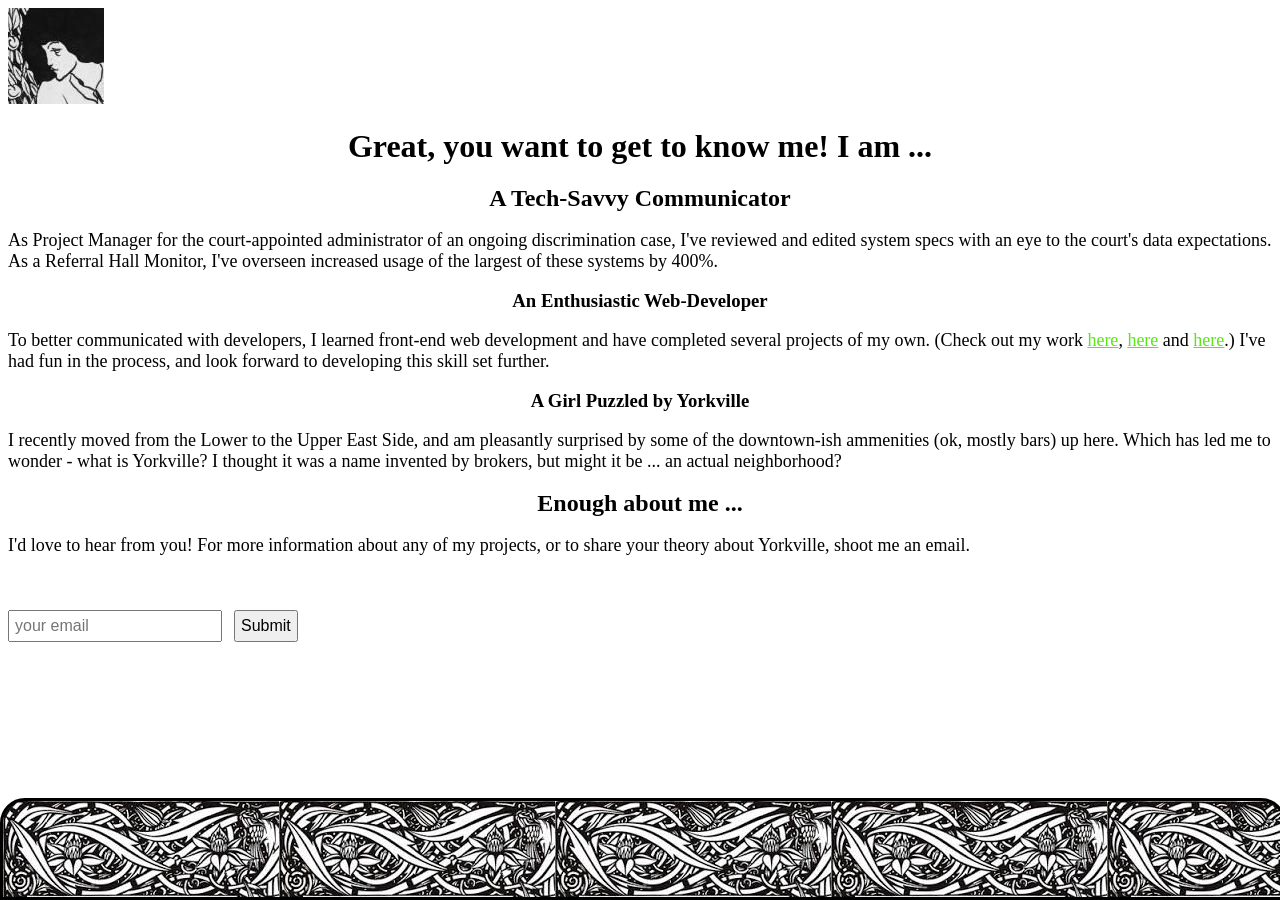
<file: GA_0_About_me/index.html>
<!DOCTYPE html>
<html>

<head>
	<title>test</title>
	<link rel="stylesheet" type="text/css" href="css/main.css">
</head>

<body>

	<div><div id="header" /></div>
	<img src="./img/plain_small_isolde.jpg"/>
<div>
	<h1>Great, you want to get to know me! I am ...</h1>
</div>

<div>
	<h2>A Tech-Savvy Communicator</h2>
	<p>As Project Manager for the court-appointed administrator of an ongoing discrimination case, I've reviewed and edited system specs with an eye to the court's data expectations. As a Referral Hall Monitor, I've overseen increased usage of the largest of these systems by 400%.</p>
</div>

<div>
	<h3>An Enthusiastic Web-Developer</h3>
	<p>To better communicated with developers, I learned front-end web development and have completed several projects of my own. (Check out my work<!--Probably obvious, but the following links aren't to my work.--> <a href="http://smollin.com/michael/tmonstr/mon001.html">here</a>, <a href="http://ny.racked.com/">here</a> and <a href="http://www.nybooks.com/">here</a>.) I've had fun in the process, and look forward to developing this skill set further.</p> 
</div>

<div>
	<h3>A Girl Puzzled by Yorkville</h3>
	<p>I recently moved from the Lower to the Upper East Side, and am pleasantly surprised by some of the downtown-ish ammenities (ok, mostly bars) up here. Which has led me to wonder - what is Yorkville? I thought it was a name invented by brokers, but might it be ... an actual neighborhood?</p>
</div>

<div>
	<h2>Enough about me ...</h2>
	<p>I'd love to hear from you! For more information about any of my projects, or to share your theory about Yorkville, shoot me an email.
</div>

<div>
	<input type="email" placeholder="your email">
	<input type="submit"> <!--nice.  the 'submit type makes it a button automagically! -->
</div>

<div><div id="footer"></div>

</body>

</html>
</file>
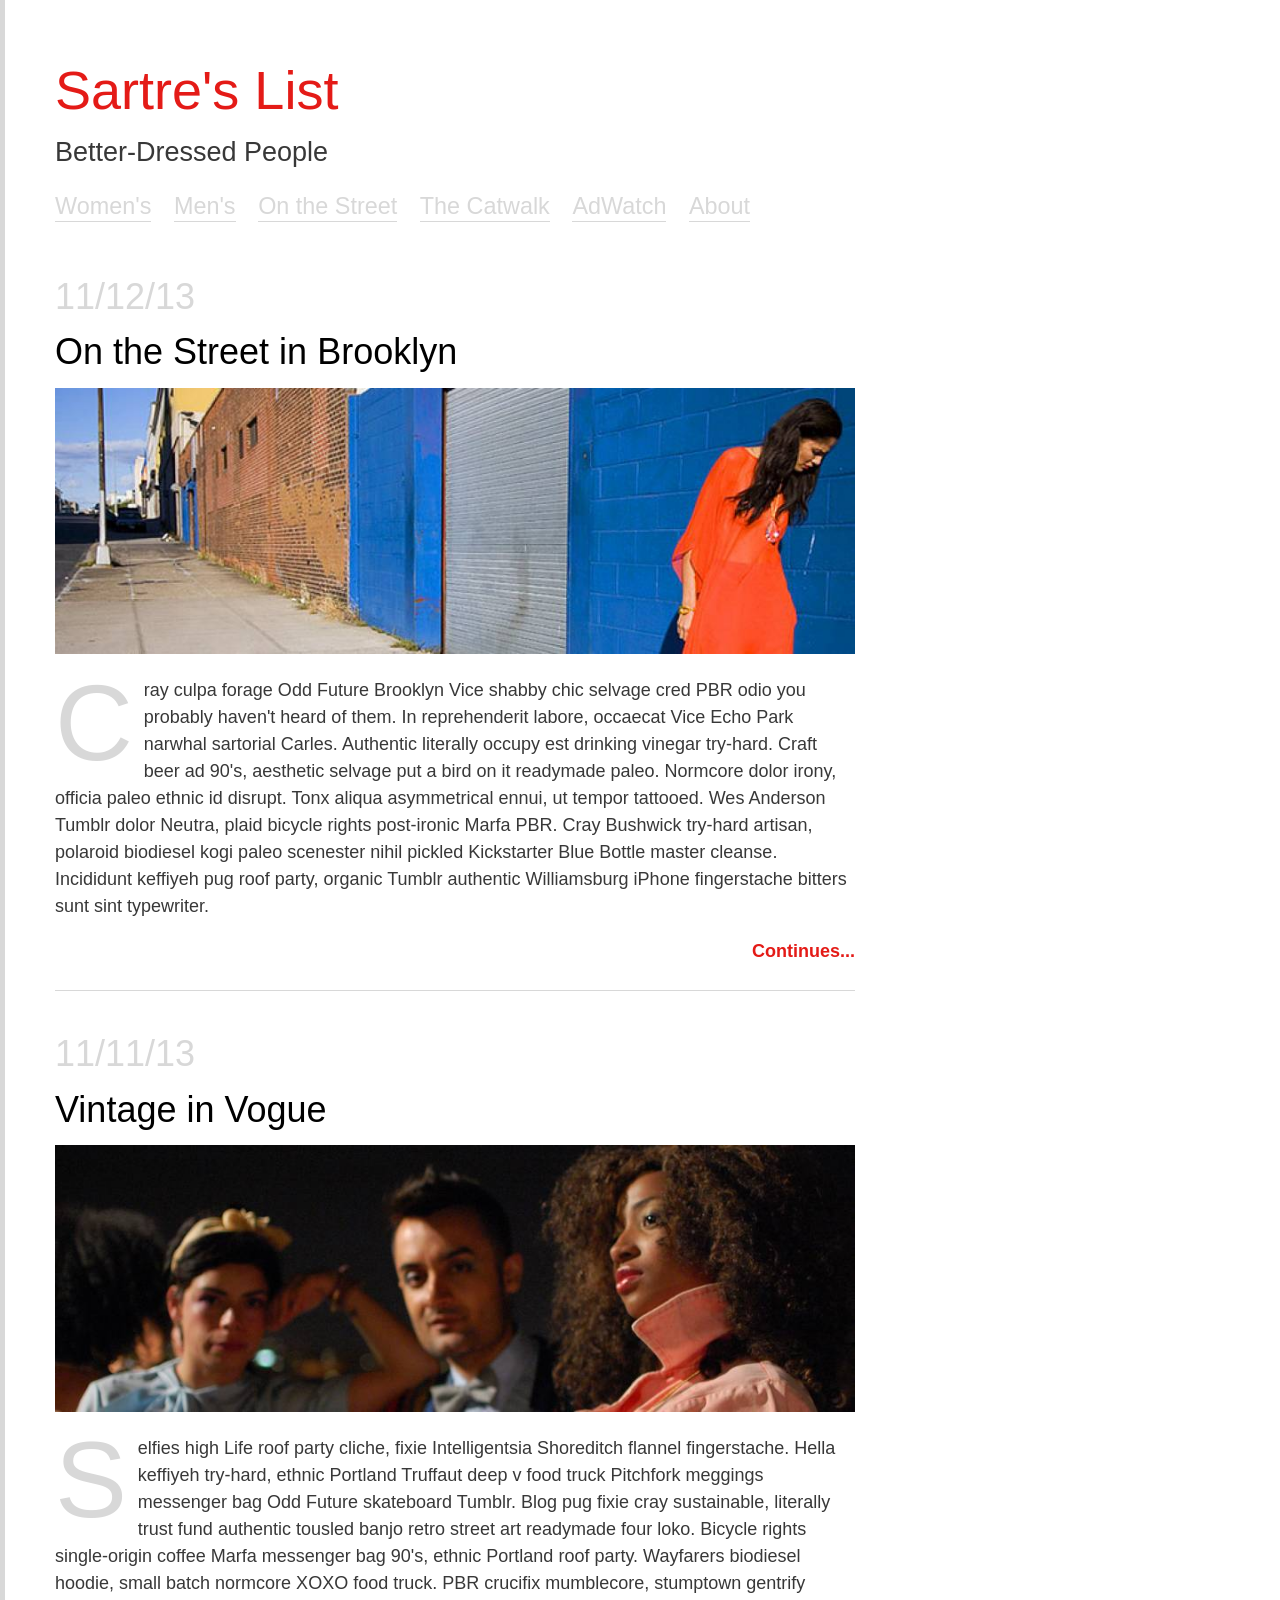
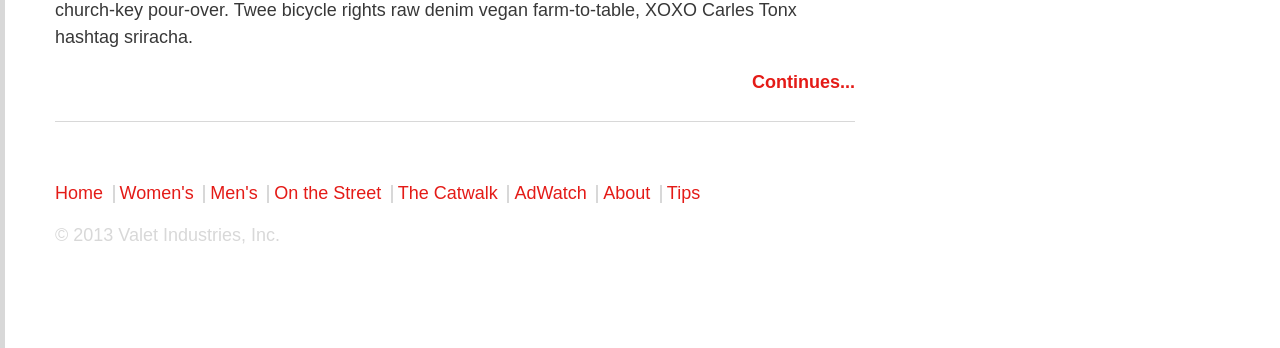
<file: GA_1_fashion_blog/index.html>
<!DOCTYPE html>
<html>
<head>
	<title>fashion blog</title>
	<link rel="stylesheet" type="text/css" href="css/main.css">
</head>

<body>
	<div class="header">

		<h1 id="title">Sartre's List</h1>
		
		<p id="subTitle">Better-Dressed People</p>

		<nav id="headerNav">
			<a class="faded" href="http://www.google.com"> Women's</a>
			<a class="faded" href="http://www.google.com">Men's</a>
			<a class="faded" href="http://www.google.com">On the Street</a>
			<a class="faded" href="http://www.google.com">The Catwalk</a>
			<a class="faded" href="http://www.google.com">AdWatch</a>
			<a class="faded" href="http://www.google.com">About</a>
		</nav>
		<!--great use of ids and classes above-->
	</div>

	<div id="mainContent">

	<article>

		<p class="date">11/12/13</p>

		<h2> On the Street in Brooklyn</h2>

		<img class="fancyImg" src="./img/fashion_photo.jpeg"><!--we should use two dots to navigate up to a parent directory-->

		<p class="introduction">Cray culpa forage Odd Future Brooklyn Vice shabby chic selvage cred PBR odio you probably haven't heard of them. In reprehenderit labore, occaecat Vice Echo Park narwhal sartorial Carles. Authentic literally occupy est drinking vinegar try-hard. Craft beer ad 90's, aesthetic selvage put a bird on it readymade paleo. Normcore dolor irony, officia paleo ethnic id disrupt. Tonx aliqua asymmetrical ennui, ut tempor tattooed. Wes Anderson Tumblr dolor Neutra, plaid bicycle rights post-ironic Marfa PBR. Cray Bushwick try-hard artisan, polaroid biodiesel kogi paleo scenester nihil pickled Kickstarter Blue Bottle master cleanse. Incididunt keffiyeh pug roof party, organic Tumblr authentic Williamsburg iPhone fingerstache bitters sunt sint typewriter.</p>

		<p class="continue">Continues...</p>

		<hr>

	</article>

<article>

		<p class="date">11/11/13</p>

		<h2>Vintage in Vogue</h2>

		<img class="fancyImg" src="./img/fashion_photo2.jpeg">

		<p class="introduction">Selfies high Life roof party cliche, fixie Intelligentsia Shoreditch flannel fingerstache. Hella keffiyeh try-hard, ethnic Portland Truffaut deep v food truck Pitchfork meggings messenger bag Odd Future skateboard Tumblr. Blog pug fixie cray sustainable, literally trust fund authentic tousled banjo retro street art readymade four loko. Bicycle rights single-origin coffee Marfa messenger bag 90's, ethnic Portland roof party. Wayfarers biodiesel hoodie, small batch normcore XOXO food truck. PBR crucifix mumblecore, stumptown gentrify church-key pour-over. Twee bicycle rights raw denim vegan farm-to-table, XOXO Carles Tonx hashtag sriracha.</p>

		<p class="continue">Continues...</p>

		<hr>

	</article>

</div>

<div id="footer">

	<nav id="footerNav">
		<a href="http://www.google.com">Home</a>
		<hr class="vertical">
		<a href="http://www.google.com"> Women's</a>
		<hr class="vertical">
		<a href="http://www.google.com">Men's</a>
		<hr class="vertical">
		<a href="http://www.google.com">On the Street</a>
		<hr class="vertical">
		<a href="http://www.google.com">The Catwalk</a>
		<hr class="vertical">
		<a href="http://www.google.com">AdWatch</a>
		<hr class="vertical">
		<a href="http://www.google.com">About</a>
		<hr class="vertical">
		<a href="http://www.google.com">Tips</a>
	</nav>

	<p id="copyrightLine">&copy; 2013 Valet Industries, Inc.</p>

</div>

</body>
</html>
</file>
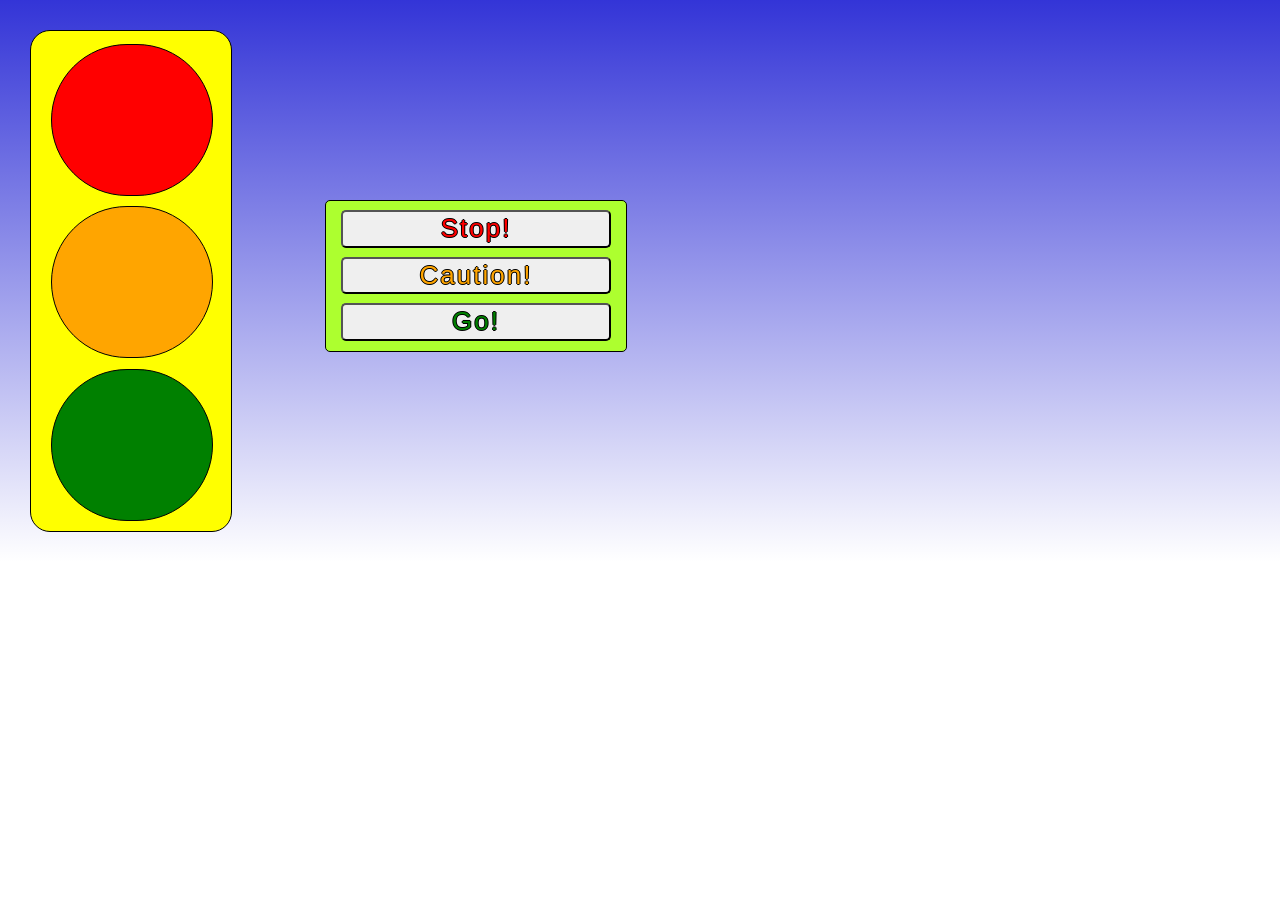
<file: GA_2_traffic_light/index.html>
<!DOCTYPE html>
<html>
	<head>
		<title>traffic light</title>
		<link rel="stylesheet" type="text/css" href="css/main.css">
	</head>
	<body>
		<div id="traffic-light">
			<div class=lights id="red-light">
			</div>
			<div class=lights id="yellow-light">
			</div>
			<div class=lights id="green-light">
			</div>
		</div>
		<div id="button-box">
			  <button id="red-button">Stop!</button>
			<button id="yellow-button">Caution!</button>
			<button id="green-button">Go!</button>
		</div>
	</body>
</html>
</file>
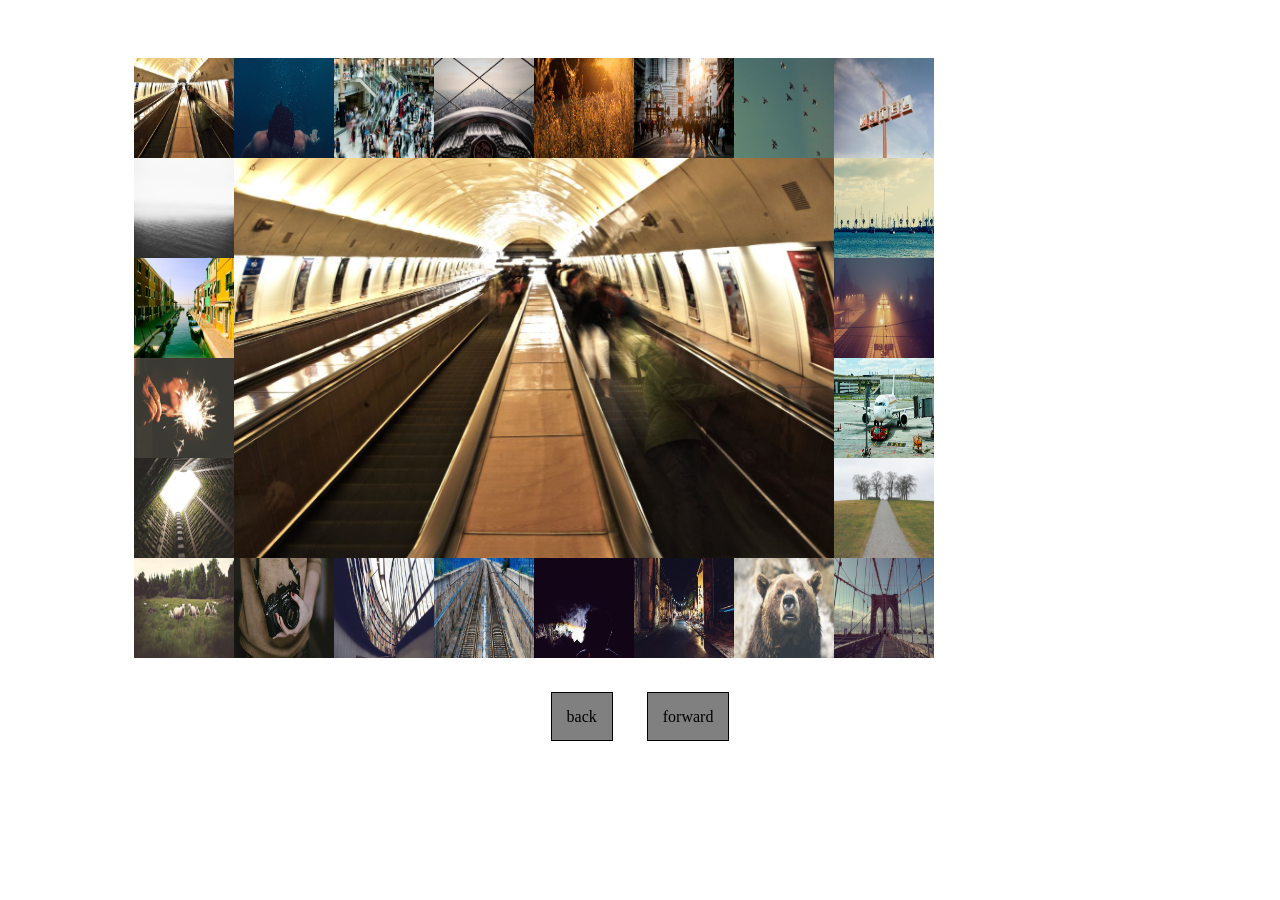
<file: GA_3_photo_gallery/index.html>
<!DOCTYPE html>
<html>
	<head>
		<title>photo gallery</title>
		<link rel="stylesheet" type="text/css" href="css/main.css">
		<script type="text/javascript" src="js/application.js"></script>
	</head>
	<body>
		<section id="grid">
    		<span id="top_row">
    			<div><img class="thumbnail" src ="./img/0.jpg" onclick = "picClick(0)"></div>
    			<div><img class="thumbnail" src ="./img/1.jpg" onclick = "picClick(1)"></div>
    			<div><img class="thumbnail" src ="./img/2.jpg" onclick = "picClick(2)"></div>
    			<div><img class="thumbnail" src ="./img/3.jpg" onclick = "picClick(3)"></div>
    			<div><img class="thumbnail" src ="./img/4.jpg" onclick = "picClick(4)"></div>
    			<div><img class="thumbnail" src ="./img/5.jpg" onclick = "picClick(5)"></div>
    			<div><img class="thumbnail" src ="./img/6.jpg" onclick = "picClick(6)"></div>
    			<div><img class="thumbnail" src ="./img/7.jpg" onclick = "picClick(7)"></div>
    		</span>
			<div id="left_column">
				<div><img class="thumbnail" src ="./img/23.jpg" onclick = "picClick(23)"></div>
				<div><img class="thumbnail" src ="./img/22.jpg" onclick = "picClick(22)"></div>
				<div><img class="thumbnail" src ="./img/21.jpg" onclick = "picClick(21)"></div>
				<div><img class="thumbnail" src ="./img/20.jpg" onclick = "picClick(20)"></div>
			</div>
			<div id="center"><img id="mainImg" src ="./img/0.jpg"></div>
			<div id="right_column">
				<div><img class="thumbnail" src ="./img/8.jpg" onclick = "picClick(8)"></div>
				<div><img class="thumbnail" src ="./img/9.jpg" onclick = "picClick(9)"></div>
				<div><img class="thumbnail" src ="./img/10.jpg" onclick = "picClick(10)"></div>
				<div><img class="thumbnail" src ="./img/11.jpg" onclick = "picClick(11)"></div>
			</div>
			<span id="bottom_row">
				<div><img class="thumbnail" src ="./img/19.jpg" onclick = "picClick(19)"></div>
				<div><img class="thumbnail" src ="./img/18.jpg" onclick = "picClick(18)"></div>
				<div><img class="thumbnail" src ="./img/17.jpg" onclick = "picClick(17)"></div>
				<div><img class="thumbnail" src ="./img/16.jpg" onclick = "picClick(16)"></div>
				<div><img class="thumbnail" src ="./img/15.jpg" onclick = "picClick(15)"></div>
				<div><img class="thumbnail" src ="./img/14.jpg" onclick = "picClick(14)"></div>
				<div><img class="thumbnail" src ="./img/13.jpg" onclick = "picClick(13)"></div>
				<div><img class="thumbnail" src ="./img/12.jpg" onclick = "picClick(12)"></div>
            <!-- You forgot a closing span tag -->
            </span>
			</section>
			<section id = "control_pos">
				<span class = "controls" onclick = "backClick()">back</span>
				<span class = "controls" onclick = "forClick()">forward</span>
			</section>
		</div>
	</body>
</html>
</file>
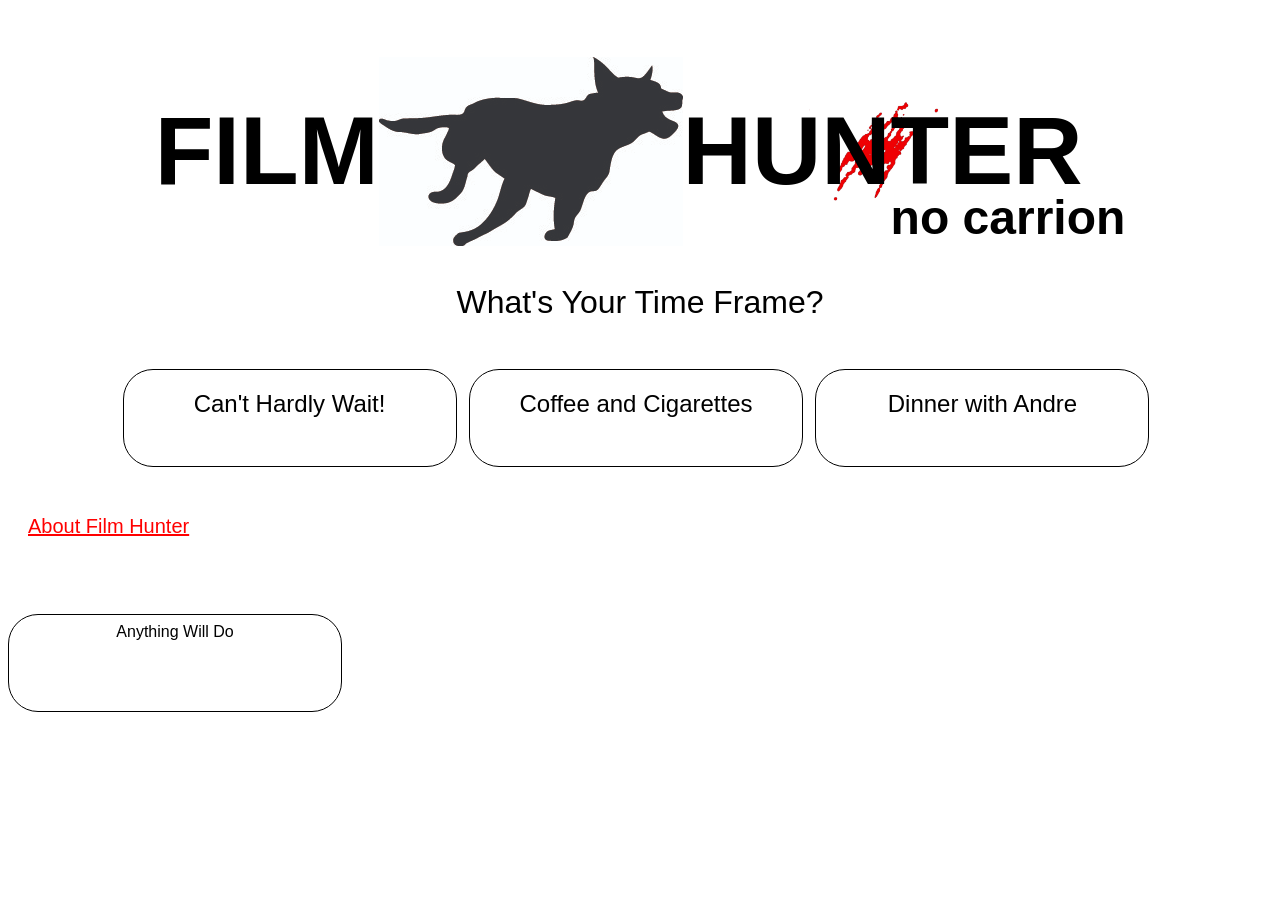
<file: GA_final_project/index.html>
<!DOCTYPE html>
<html>
	<head>
		<title>final project</title>
		<link rel="stylesheet" type="text/css" href="css/main.css">
		<script type="text/javascript" src="js/jquery.js"></script>
		<script type="text/javascript" src="js/underscore-min.js"></script>
		<script type="text/javascript" src="js/application.js"></script>

	</head>
	<body>
		<div id="main_header">
			<h1>FILM</h1><img src="./img/big_dog.jpg"><h1 id="wImg">HUNTER</h1><h2 id="main_subhead">no carrion</h2>
		</div>
		<div id="timeSelect">
			<h3>What's Your Time Frame?</h3>
				<div id="times_contain">
					<div class="times" id="half_hour" onclick="halfHour()">
						<div class= "lead">Can't Hardly Wait!</div>
						<div class = "sub">movies starting in the next half hour</div>
					</div>
					<div class="times" id = "hourdispl" onclick="hour()">
						<div class= "lead">Coffee and Cigarettes</div>
						<div class = "sub">movies starting in 30 minutes to an hour</div>
					</div>
					<div class="times" id = "two_hour" onclick="twoHour()">
						<div class= "lead">Dinner with Andre</div>
						<div class = "sub">movies starting in one to two hours</div>
					</div>
				</div>	
		</div>	
		<div class="res_container" >
			<div class="movies" id="result_one">       </div>
			<div class="movies" id="result_two"></div>
		</div>
		<div id="aboutLink">
			<a href="about.html">About Film Hunter</a>
		</div>
		<div id = "showAll">
			<div class = "times" id = "everything" onclick="lowBrow">Anything Will Do</div>
		<div>

	</body>
</html>
</file>
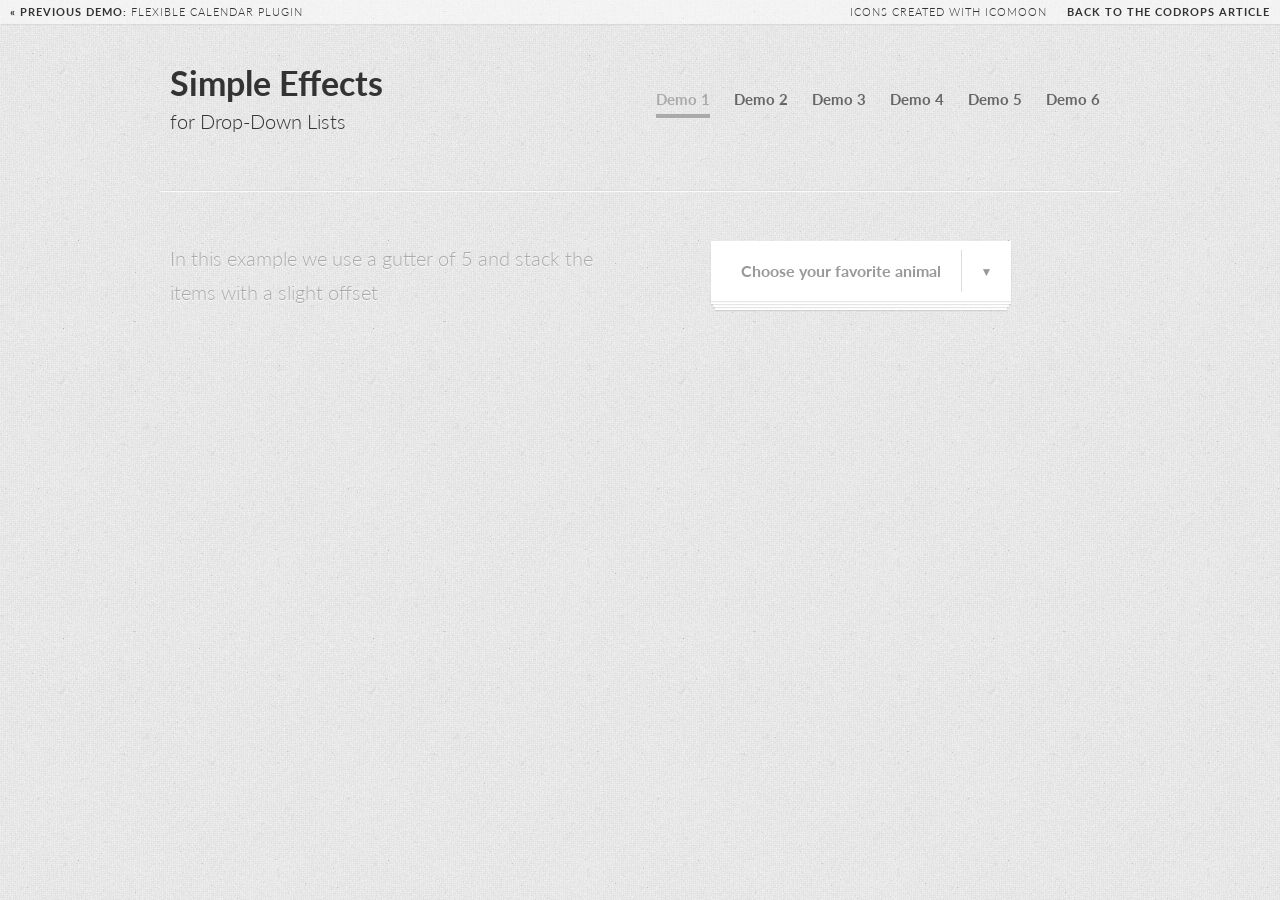
<file: tests and misc/SimpleDropDownEffects/index.html>
<!DOCTYPE html>
<html lang="en">
	<head>
		<meta charset="UTF-8" />
		<meta http-equiv="X-UA-Compatible" content="IE=edge,chrome=1"> 
		<meta name="viewport" content="width=device-width, initial-scale=1.0"> 
		<title>Simple Effects for Drop-Down Lists</title>
		<meta name="description" content="Simple Effects for Drop-Down Lists" />
		<meta name="keywords" content="drop-down, select, jquery, plugin, fallback, transition, transform, 3d, css3" />
		<meta name="author" content="Codrops" />
		<link rel="shortcut icon" href="../favicon.ico"> 
		<link rel="stylesheet" type="text/css" href="css/style1.css" />
		<script src="js/modernizr.custom.63321.js"></script>
	</head>
	<body>
		<div class="container">	
			<!-- Codrops top bar -->
			<div class="codrops-top clearfix">
				<a href="http://tympanus.net/Development/Calendario/">
					<strong>&laquo; Previous Demo: </strong>Flexible Calendar Plugin
				</a>
				<span class="right">
					<a href="http://icomoon.io/app/">Icons created with Icomoon</a>
					<a href="http://tympanus.net/codrops/?p=12452">
						<strong>Back to the Codrops Article</strong>
					</a>
				</span>
			</div><!--/ Codrops top bar -->			
			<header class="clearfix">			
				<h1>Simple Effects<span>for Drop-Down Lists</span></h1>
				<nav class="codrops-demos">
					<a class="current-demo" href="index.html">Demo 1</a>
					<a href="index2.html">Demo 2</a>
					<a href="index3.html">Demo 3</a>
					<a href="index4.html">Demo 4</a>
					<a href="index5.html">Demo 5</a>
					<a href="index6.html">Demo 6</a>
				</nav>				
			</header>
			<section class="main clearfix">
				<div class="fleft">
					<p>In this example we use a gutter of 5 and stack the items with a slight offset</p>
				</div>
				<div class="fleft">
					<select id="cd-dropdown" name="cd-dropdown" class="cd-select">
						<option value="-1" selected>Choose your favorite animal</option>
						<option value="1" class="icon-monkey">Monkey</option>
						<option value="2" class="icon-bear">Bear</option>
						<option value="3" class="icon-squirrel">Squirrel</option>
						<option value="4" class="icon-elephant">Elephant</option>
					</select>
				</div>
			</section>
		</div><!-- /container -->
		<script type="text/javascript" src="http://ajax.googleapis.com/ajax/libs/jquery/1.8.3/jquery.min.js"></script>
		<script type="text/javascript" src="js/jquery.dropdown.js"></script>
		<script type="text/javascript">
			
			$( function() {
				
				$( '#cd-dropdown' ).dropdown( {
					gutter : 5
				} );

			});

		</script>
	</body>
</html>
</file>
<file: GA_0_About_me/css/main.css>
html {
	position: relative;
	min-height: 100%;
} //lets apply these rules to the <body> rather than to <html>, since all of our markup should be contained by <body>

#header {
		background-image: url("../img/horiz_border_beardsley.jpg");
		background-repeat: repeat-x;
		position: relative;
		left: -8px;
		height: 96px;
		width: 100%;
		border-style: solid;
		border-radius: 0px 0px 25px 25px;
		} //its a minor thing, but formatting with consistent indents makes your code more readable for other devs and yourself. 

img {
	position: absolute;
	top: 0;
	right: 0;
	border-top-style: solid;
	border-right-style: solid;
	border-bottom-style: solid;
	border-radius: 25px 0px 25px 25px;
	}

#plain_isolde {
		position: absolute;
		top: 0;
		left: 0;
		height: 96px;
}

h1 {
	text-align: center;
	font-family: Georgia, Times, serif;
	margin: 20px 0px 20px 0px; //awesome use of shorthand properties!
}

h2 {
	text-align: center;
	font-family: Georgia, Times, serif;
	margin: 5px 0px 10px 0px; 
}

h3 {
	text-align: center;
	font-family: Georgia, Times, serif;
	margin: 0px 0px 10px 0px; 
}

h4 {
	text-align: center;
	font-family: Georgia, Times, serif;
	margin: 0px 0px 20px 0px; 
}

p {

	font-size: 18px;
	font-weight: 500;
}

//love that you are applying rules to elements first, rather than creating classes. 

body {
	padding: 0px 8px;
	margin: 0 0 96px;
	background-image: url("../img/green_liquidc.jpeg");
	background-size: cover;
	background-repeat: no-repeat;
	background-color: rgb(139, 189, 191);
}

a {
	color: #59E817;
}

input {
	font-size: 16px;
	margin: 36px 8px 36px 0px;
	padding: 5px;
}

button {
	font-size: 24px;
	margin: 18px 8px;
}

#footer {
	background-image: url("../img/horiz_border_beardsley.jpg");
    height: 96px;
   	background-repeat: repeat-x;
   	position: absolute;
   	left: 0;
   	bottom: 0;
   	width: 100%;
   	border-style: solid;
   	border-radius: 25px 25px 0px 0px;
 		}
</file>
<file: GA_1_fashion_blog/css/main.css>
body {
	font-family: 'Lato', 'Geneva', sans-serif;
	font-size: 18px;
	margin-top: 0px;
	margin-bottom: 0px;
	margin-left: 0px;
	padding-left: 50px;
	border-left: 5px solid rgb(216,216,216);
	}

h2 {
	font-size: 2em;
	margin-top: 0px;
	margin-bottom: .4em;
	font-weight: 200;
	}

article {
	margin-top: 2em;
	max-width: 800px;
}

p {
	line-height: 150%;
	color: #383838;
	font-weight: 200;
	}

hr {
	border: 0;
	color: #D8D8D8;
	background-color: #D8D8D8;
	margin-left: 0;
	height: 1px;
	}

p.introduction:first-letter {
	font-size: 600%;
  	float: left;
  	width: 1em;
	color: #D8D8D8;
  	padding-right: .1em;
  	padding-bottom: .2em;
  	padding-top: .2em;
	line-height: 45%;
	font-weight: 200;
  	}

.date {
	color: #D8D8D8;
	font-size: 2em;
	margin-bottom: .2em;
	font-weight: 200;
	}

.faded {
	color: #D8D8D8;
}

.fancyImg {
	width: 800px;
	height: auto;
}

.continue {
	color: #E41B17;
	text-align: right;
	font-weight: 900;
	margin-bottom: 1.4em;
	}

.vertical {
	width: 2px;
	color: #D8D8D8;
  	background-color: #D8D8D8;
	height: 1em;
 	margin: 0px;
  	border: 0px;
	display: inline-block;
	vertical-align: -20%;
	}

#title {
	padding-top: 1.1em;
	margin-top: 0;
	margin-bottom: 0;
	font-size: 3em;
	color: #E41B17;
	font-weight: 300;
	}

#subTitle {
	font-size: 1.5em;
	margin-top: .4em;
	margin-bottom: .75em;
	font-weight: 300;
}

#headerNav a {
	padding-bottom: .1em;  
	padding-left: 0;
	margin-right: .75em;
	font-size: 1.3em;
	text-decoration: none;
	border-bottom: 1px solid #D8D8D8;
	font-weight: 200;
	}

#mainContent {
  	margin-top: 50px;
  	}

#footer {
	margin-top: 3.4em;
	padding-bottom: 4.5em;
}

#footerNav a {
	padding-left: 0;
	padding-right: .25em;
	text-decoration: none;
	color: #E41B17;
	font-weight: 300;
	}

#copyrightLine {
	color: #D8D8D8;
	font-weight: 300;
	}
	
	//this is really great css.  Really well origanized, and shows a strong understaning of what we've done so far!
</file>
<file: GA_2_traffic_light/css/main.css>
body {
  margin: 30px;
  background: linear-gradient(rgba(0,2,205,.8), rgba(0,2,205,0));
  background: -webkit-linear-gradient(rgba(0,2,205,.8), rgba(0,2,205,0));
  background: -moz-linear-gradient(rgba(0,2,205,.8), rgba(0,2,205,0));
  background-repeat: no-repeat;
}

div {
	width: 200px;
	height: 500px;
	border: 1px solid;
}

button {
  height: 25%;
  width: 90%;
  margin-left: 5%;
  margin-top: 3%;
  font-size: 26px;
  letter-spacing: 2px;
  text-shadow: -1px 0 black, 0 1px black, 1px 0 black, 0 -1px black;
  border-radius: 5px;
  cursor: pointer;
}

.lights {
  position: absolute;
  width: 80%;
  height: 30%;
  margin-left: 10%;
  border-radius: 90px;
}

#traffic-light {
	position: relative;
	background-color: yellow;
  border-radius: 20px;
}

#button-box {
  width: 300px;
  height: 150px;
  background-color: greenyellow;
  position: absolute;
  top: 200px;
  left: 325px;
  border-radius: 5px;
}

#red-light {
	top: 2.5%;
  background-color: red;
}

#yellow-light {
	top: 35%;
  background-color: orange;
}

#green-light {
	top: 67.5%;
  background-color: green;
}

#red-button {
  color: red;
}

#yellow-button {
  color: orange;
}

#green-button {
  color: green;
}
</file>
<file: GA_3_photo_gallery/css/main.css>
body {
	padding-top: 50px;
}

section {
	display: inline-block;
	margin-left: 10%;
}

div {
	height: 100px;
	width: 100px;
	display: inline-block;
  	vertical-align: top;
    margin-right: -4px;
}

.thumbnail {
	height: 100px;
	width: 100px;
	background-size: cover;
	background-color: blue;
	cursor: pointer;
}

.thumbnail:hover {
	opacity: .5;
}

.controls {
	background-color: gray;
	width: auto;
	height: auto;
	margin: 15px;
	padding: 15px;
	border: solid 1px black;
	cursor: pointer;
}

#control_pos {
	display: block;
	margin: 50px;
	text-align: center;
}

#mainImg {
	height: 400px;
	width: 610px;
	background-size: cover;
	overflow: hidden;
}

#grid {
  	text-align: left;
  	min-width: 800px;
}

#left_column {
	display: block;
	text-align: left;
	position: absolute;
}

#top_row {
	display: block;
	text-align: left;
	position: relative;
}

#center {
	height: 400px;
	width: 610px;
	text-align: left;
	background-color: black;
	position: relative;
	margin-left: 100px;
	overflow: hidden;
}

#right_column {
 	text-align: left;
 	position: relative;
 	margin-left: -10px;
}

#bottom_row {
	display: block;
	text-align: left;
	position: relative;
}

@media (max-width: 500px) {

	body {
	padding-top: 25px;
	}

	div {
	height: 25px;
	width: 25px;
	margin-right: -4px;
	}
    
    .thumbnail {
		height: 25px;
		width: 25px;
    }

	#center {
		height: 100px;
		width: 150px;
		text-align: left;
		margin-left: 25px;
		margin-right: 0px;
	}

	#mainImg {
		height: 100px;
		width: 150px;
	}

	#right_column {
 		margin-left: -4px;
 		margin-right: 0px;
 		text-align: left;
	}

	#grid {
  		text-align: left;
  		margin-left: auto;
	}

	#top_row {
		display: block;
		text-align: left;
		position: relative;
	}

	#bottom_row {
		display: block;
		text-align: left;
		position: relative;
	}
	
	#control_pos {
		display: block;
		margin: 25px 40px;
		text-align: left;
	}

	.controls {
		background-color: gray;
		font-size: 10px;
		width: auto;
		height: auto;
		margin: 15px 0; /* 0 doesn't need units in css */
		padding: 10px;
		border: solid 1px black;
		cursor: pointer;
	}

}
</file>
<file: GA_final_project/css/main.css>
body {
	font-family: 'Open Sans', Arial, sans-serif;
	margin-top: 2em;
	margin-bottom: 2em;
}

h1 {
	font-family: 'Shadows Into Light', Arial, sans-serif;
	font-size: 6em;
	vertical-align: middle;
	display: inline-block;
	text-align: center;
}

h2 {
	font-family: 'Shadows Into Light', Arial, sans-serif;
	font-size: 3em;
	margin-top: 1em;
	text-align: center;
}

h2 #main_subhead {
	font-family: 'Shadows Into Light', Arial, sans-serif;
	font-size: 3em;
	vertical-align: text-top;
	margin-top: 1em;
	margin-left: -4em;
	display: inline-block;
}

h3 {
	font-size: 2em;
	text-align: center;
    font-weight: 300;
    margin-top: 0;
}

p {
	font-size: 1.5em;
	line-height: 1.5em;
	text-align: center;
	margin-bottom: .7em;
	margin-top: 0;
}

a {
	color: red;
}

img {
	vertical-align: middle;
}

#main_header {
	text-align: center;
}

#main_subhead {
	font-family: 'Shadows Into Light', Arial, sans-serif;
	display: inline-block;
	font-size: 3em;
	vertical-align: text-top;
	margin-top: 1em;
	margin-left: -4em;
}

#wImg {
	opacity: 1;
	background-image: url(../img/cropped_slash_redder.jpg);
	background-repeat: no-repeat;	
	background-position: center;
	background-size: contain;
}

#yr_img {
	opacity: 1;
	background-image: url(../img/ex.jpg);
	background-repeat: no-repeat;	
	background-position: center;
	background-size: contain;
	color: rgb(48, 48, 48);

}

#times_contain {
	text-align: center;
}

#timeSelect {
	margin-bottom: 3em;
}

#result_one {
	text-align: left;
}

#aboutLink {
	margin-bottom: 3em;
	font-size: 1.25em;
	margin-left: 1em;
	margin-top: 2em;
}

#select_page {
	margin-bottom: 3em;
	font-size: 1.25em;
	margin-left: 1em;
	margin-top: -2em;
}

#back {
	margin-bottom: 3em;
	font-size: 1.25em;
	margin-left: 1em;
	margin-top: 2em;
}

#about_head {
	margin-bottom: 0;
	display: block;
	color: rgb(232,0,0);
	text-align: center;
	font-size: 4em;
}

#about_subhead {
	font-size: 1.5em;
	margin-top: .2em;
}

#about_body {
	margin-left: 4em;
	margin-right: 4em;
}

#aboutBack {
	margin-bottom: 2em;
	font-size: 1.25em;
	margin-top: 4em;
}

#aboutRetrieve {
	margin-bottom: 3em;
	font-size: 1.25em;
	margin-top: 0;
}


#sit_dog {
	display: inline-block;

}

#you_rate_subhead {
	display: inline-block;
	font-size: 2em;
}

#alt_subhead {
	display: block;
	margin-bottom: 3em;
}

.you_rate_header {
	font-size: 4em;
	display: inline-block;
	margin: 0;
}

.lead {
	font-size: 1.5em;
	margin: .5em 0 0 0;
	color: black;
}

.sub {
	font-size: 1.5em;
	margin: 0;
	opacity: 0;
	font-weight: 100;
	padding: .3em;
}

.times {
	padding: .5em;
	border: 1px solid black;
   	border-radius: 30px;
	cursor: pointer;
	width: 25%;
	height: 5em;
	text-align: center;
	vertical-align: middle;
	margin-top: 1em;
	margin-right: .5em;
  	display: inline-block;
  	color: black;
  	background: linear-gradient(white, white 50%, rgb(232,0,0) 50%, rgb(232,0,0));
  	background-size: 100% 202%;
  	-webkit-transition: all 0.2s ease;
}

.times:hover {
	border: 0px;	
  	background-position: 100% 100%;
}

.times:hover .lead {
	margin: 0;
	color: white;
	display: none;
}

.times:hover .sub {
	color: rgb(192,192,192);
	opacity: 1;
}

.res_container {
	width: 75%;
	margin: 0 auto;
}

.movies {
   	display:block;
   	width: 100%;
   	text-align: center;
   	font-size: 1em;
   	margin: 0;
}

.liveMovies {
	font-size: 1.25em;
	text-align: left;
	line-height: 1.25em;
	margin-bottom: .75em;
}

.about_headers {
	text-align: center;
	font-size: 3em;
	color: rgb(232,0,0);
	margin-bottom: 0;
}

@media (min-width: 561px) and (max-width: 850px) {
	.sub {
		font-size: 1.1em;
		margin: 0;
		opacity: 0;
		font-weight: 100;
		padding: .3em;
	}
}

@media (max-width: 560px) {

	body {
		margin-top: 1em;
	}

	h1 {
		display: block;
		margin-bottom: .5em;
	}

	#main_subhead {
		vertical-align: text-top;
		margin-top: 0;
		margin-left: 0;
		margin-bottom: .5em;
		text-align: center;
	}

	.times {
		padding: 0;
		margin-top: .25em;
		width: 30%;
	}

	.lead {
		font-size: 1.25em;
		margin: .5em 0 0 0;
		color: black;
	}

	.sub {
		font-size: 1em;
		padding: .4em;
		opacity: 0;
		font-weight: 100;
	}

	.res_container {
		width: 75%;
		margin: 0 auto;
	}

	.liveMovies {
		font-size: 1em;
		text-align: left;
		line-height: 1em;
		margin-bottom: .5em;
	}
}
</file>
<file: tests and misc/SimpleDropDownEffects/css/style1.css>
@import url('demo.css');
@import url('common.css');
@import url('icons.css');

.cd-dropdown > span,
.cd-dropdown ul li:nth-last-child(-n+3) span {
	box-shadow: 0 1px 1px rgba(0,0,0,0.1);
}

.cd-dropdown ul {
	position: absolute;
	top: 0px;
	width: 100%;
}

.cd-dropdown ul li {
	position: absolute;
	width: 100%;
}

.cd-active.cd-dropdown > span {
	color: #fc756f;
}

.cd-active.cd-dropdown > span,
.cd-active.cd-dropdown ul li span {
	box-shadow: 0 1px 1px rgba(0,0,0,0.1);
}

.cd-active.cd-dropdown ul li span {
	-webkit-transition: all 0.2s linear 0s;
	-moz-transition: all 0.2s linear 0s;
	-ms-transition: all 0.2s linear 0s;
	-o-transition: all 0.2s linear 0s;
	transition: all 0.2s linear 0s;
}

.cd-active.cd-dropdown ul li span:hover {
	background: #fc756f;
	color: #fff;
}
</file>
